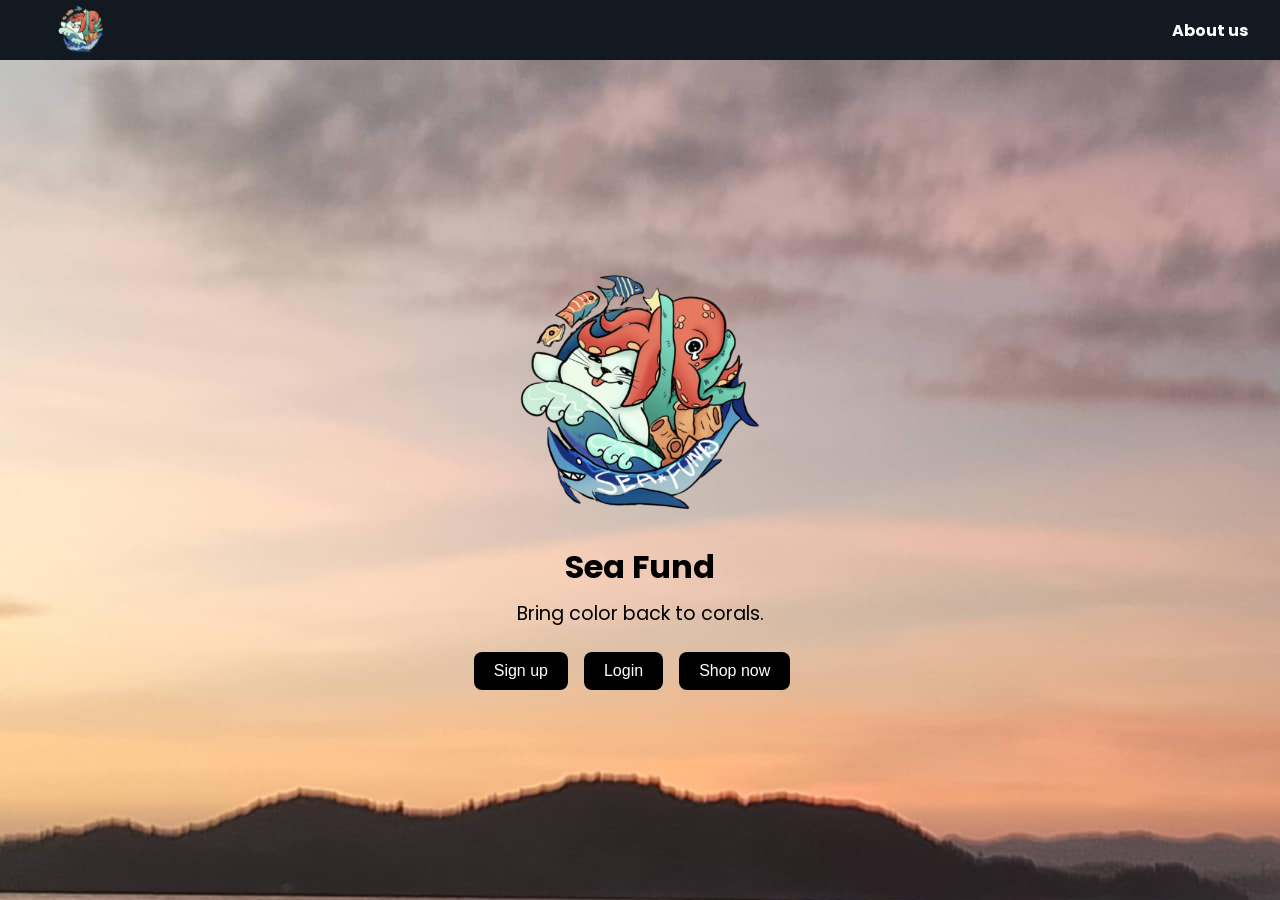
<file: index.html>
<!DOCTYPE html>
<html lang="en">
<head>
  <meta charset="UTF-8">
  <meta name="viewport" content="width=device-width, initial-scale=1.0">
  <!--Google Font-->
  <link href="https://fonts.googleapis.com/css2?family=Poppins:ital,wght@0,100;0,200;0,300;0,400;0,500;0,600;0,700;0,800;0,900;1,100;1,200;1,300;1,400;1,500;1,600;1,700;1,800;1,900&display=swap" rel="stylesheet">
  <!--Stylesheet-->
  <link rel="stylesheet" href="general.css">
  <link rel="stylesheet" href="index.css">
  <title>Sea Fund</title>
</head>
<body>
  <!--Header-->
  <div class="seafund-header">
    <div class="seafund-header-left-section">
      <a href="index.html" class="header-link">
        <img src="images/logo-1.png">
      </a>
    </div>

    <div class="seafund-header-right-section">
      <a class="about-us-link header-link" href="Developers_AboutUs.html">
        <div class="about-us">About us</div>
      </a>
    </div>
  </div>

  <!--Logo-->
  <div class="main">
    <div class="logo">
      <img src="images/logo-1.png">
    </div>

    <div class="title">
      <h2>Sea Fund</h2>
    </div>

    <div class="description">
      Bring color back to corals.
    </div>

    <div class="buttons">
      <button class="admin-login">
        <a href="admin-login.html">
        Sign up
        </a>
      </button>

      <button class="admin-login">
        <a href="log-in.html">
        Login
        </a>
      </button>

      <button class="Shop">
        <a class="shop-button" href="shop.html">
        Shop now
      </button>
        </a>
    </div>
  </div>

</body>
</html>
</file>
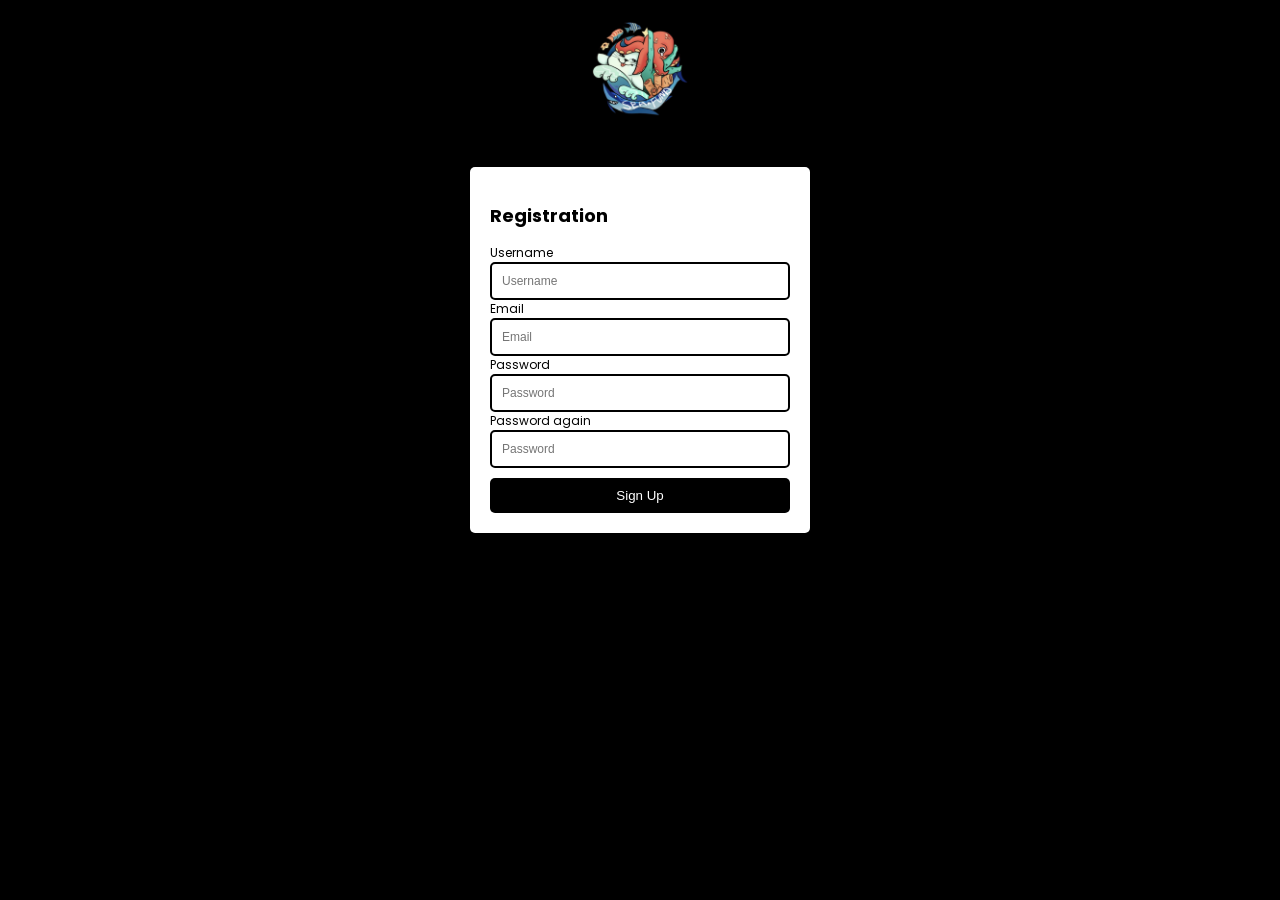
<file: admin-login.html>
<!DOCTYPE html>
<html lang="en">
<head>
  <meta charset="UTF-8">
  <meta name="viewport" content="width=device-width, initial-scale=1.0">
  <link href="https://fonts.googleapis.com/css2?family=Poppins:ital,wght@0,100;0,200;0,300;0,400;0,500;0,600;0,700;0,800;0,900;1,100;1,200;1,300;1,400;1,500;1,600;1,700;1,800;1,900&display=swap" rel="stylesheet">
  <title>Sea Fund Sign in</title>
  <link rel="stylesheet" href="adminlogin.css">
  <script defer src="javascript/login.js"></script>
</head>
<body>
  <div class="logo-icon">
    <img src="images/logo-1.png">
  </div>
  <div class="container">
    <form id="form" class="form" action="index.html">
      <h2>Registration</h2>
      <div class="input">
        <label for="username">Username</label>
        <input id="username" name="username" type="text" placeholder="Username">
        <div class="error"></div>
      </div>
      <div class="input">
        <label for="email">Email</label>
        <input id="email" name="email" type="email" placeholder="Email">
        <div class="error"></div>
      </div>
      <div class="input">
        <label for="password">Password</label>
        <input id="password" name="password" type="password" placeholder="Password">
        <div class="error"></div>
      </div>
      <div class="input">
        <label for="password2">Password again</label>
        <input id="password2" name="password2" type="password" placeholder="Password">
        <div class="error"></div>
      </div>
      <button type="submit">Sign Up</button>
    </form>
  </div>
</body>
</html>
</file>
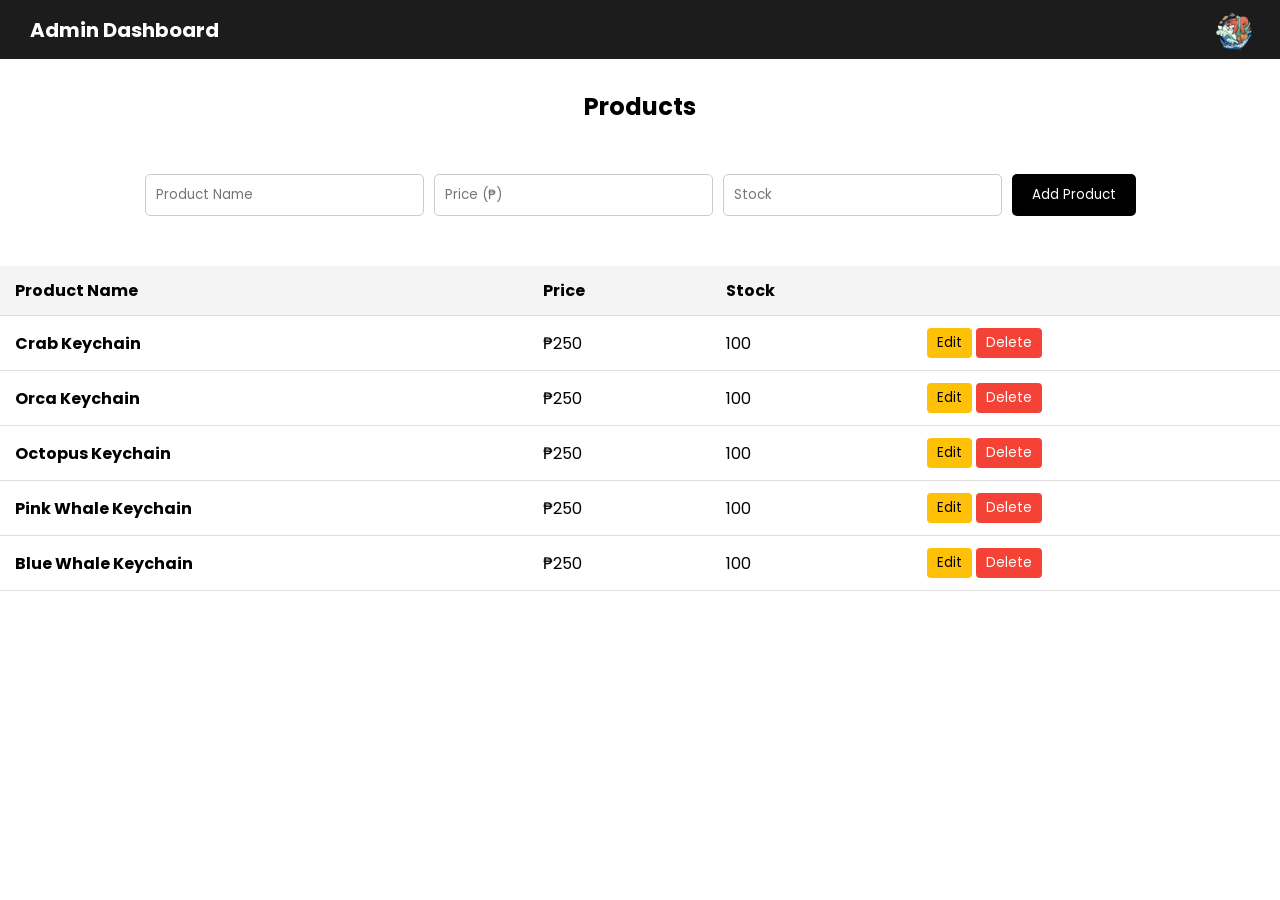
<file: adminproduct.html>
<!DOCTYPE html>
<html lang="en">
<head>
  <meta charset="UTF-8" />
  <meta name="viewport" content="width=device-width, initial-scale=1.0" />
  <title>Admin - Manage Products</title>
  <link href="https://fonts.googleapis.com/css2?family=Poppins:wght@400;600;700&display=swap" rel="stylesheet">
  <link rel="stylesheet" href="adminproduct.css">
</head>
<body>
  <header>
    <h1>Admin Dashboard</h1>
    <div class="profile-menu" onclick="toggleDropdown()">
      <div class="profile-pic">
        <img src="images/logo-1.png">
      </div>
      <div class="dropdown" id="dropdown-menu">
        <a href="shop.html">Go to Shop</a>
        <a href="index.html" onclick="confirmLogout()">Log Out</a>
      </div>
    </div>
  </header>

  <h2>Products</h2>

  <form id="newProductForm">
    <input type="text" id="newProductName" placeholder="Product Name" required />
    <input type="number" id="newProductPrice" placeholder="Price (₱)" required />
    <input type="number" id="newProductStock" placeholder="Stock" required />
    <button type="submit">Add Product</button>
  </form>

  <table class="product-table">
    <thead>
      <tr>
        <th>Product Name</th>
        <th>Price</th>
        <th>Stock</th>
        <th></th>
      </tr>
    </thead>
    <tbody id="product-list"></tbody>
  </table>

  <script>
    const defaultProducts = [
      { name: "Crab Keychain", price: 250, quantity: 100 },
      { name: "Orca Keychain", price: 250, quantity: 100 },
      { name: "Octopus Keychain", price: 250, quantity: 100 },
      { name: "Pink Whale Keychain", price: 250, quantity: 100 },
      { name: "Blue Whale Keychain", price: 250, quantity: 100 },
    ];

    let products = JSON.parse(localStorage.getItem('products')) || defaultProducts;

    const productList = document.getElementById('product-list');

    function saveProducts() {
      localStorage.setItem('products', JSON.stringify(products));
    }

    function renderProducts() {
      productList.innerHTML = '';

      products.forEach((product, index) => {
        const row = document.createElement('tr');
        row.innerHTML = `
          <td><strong>${product.name}</strong></td>
          <td>₱${product.price}</td>
          <td>${product.quantity}</td>
          <td>
            <button class="edit-btn" onclick="editProduct(${index})">Edit</button>
            <button class="delete-btn" onclick="deleteProduct(${index})">Delete</button>
          </td>
        `;
        productList.appendChild(row);
      });
    }

    function deleteProduct(index) {
      if (confirm(`Delete "${products[index].name}"?`)) {
        products.splice(index, 1);
        saveProducts();
        renderProducts();
      }
    }

    function editProduct(index) {
      const product = products[index];
      const newName = prompt("Edit product name:", product.name);
      if (newName === null) return;

      const newPrice = parseFloat(prompt("Edit product price (₱):", product.price));
      if (isNaN(newPrice)) return alert("Invalid price!");

      const newQuantity = parseInt(prompt("Edit stock quantity:", product.quantity));
      if (isNaN(newQuantity)) return alert("Invalid quantity!");

      products[index] = {
        name: newName.trim() || product.name,
        price: newPrice,
        quantity: newQuantity
      };

      saveProducts();
      renderProducts();
    }

    document.addEventListener("DOMContentLoaded", function () {
      renderProducts();

      const form = document.getElementById("newProductForm");
      form.addEventListener("submit", function (e) {
        e.preventDefault();

        const name = document.getElementById("newProductName").value.trim();
        const price = parseFloat(document.getElementById("newProductPrice").value);
        const quantity = parseInt(document.getElementById("newProductStock").value);

        if (!name || isNaN(price) || isNaN(quantity)) {
          alert("Please fill in all fields correctly.");
          return;
        }

        products.push({ name, price, quantity });
        saveProducts();
        renderProducts();
        form.reset();
      });
    });

    function toggleDropdown() {
      const dropdown = document.getElementById("dropdown-menu");
      dropdown.style.display = dropdown.style.display === "block" ? "none" : "block";
    }

    function confirmLogout() {
      const confirmed = confirm("Are you sure you want to log out?");
      if (confirmed) {
        window.location.href = "login.html";
      }
    }

    window.addEventListener("click", function (e) {
      const profile = document.querySelector(".profile-menu");
      if (!profile.contains(e.target)) {
        document.getElementById("dropdown-menu").style.display = "none";
      }
    });
  </script>
</body>
</html>
</file>
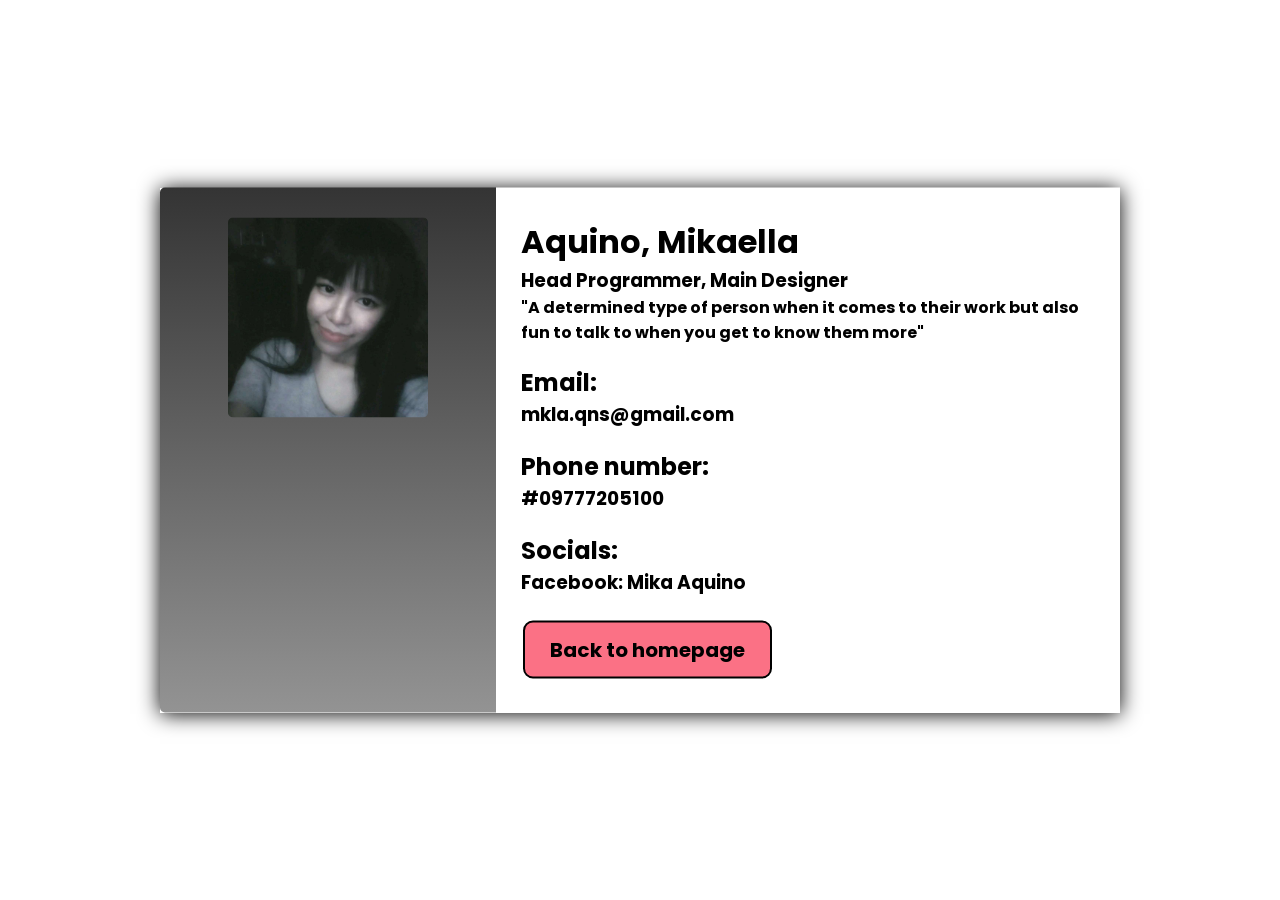
<file: Aquino_member1.html>
<!DOCTYPE html>
<html lang="en">
    <head>
        <meta charset="UTF-8">
        <meta name="viewport" content="width=device-width, initial-scale=1.0">
        <!--Google Font-->
        <link href="https://fonts.googleapis.com/css2?family=Poppins:ital,wght@0,100;0,200;0,300;0,400;0,500;0,600;0,700;0,800;0,900;1,100;1,200;1,300;1,400;1,500;1,600;1,700;1,800;1,900&display=swap" rel="stylesheet">
        <!--Stylesheet-->
        <link rel="stylesheet" href="aboutus.css">
        <title>
            Sea funder Austria
        </title>
    </head>
    <body style="background-color: #ffffff">
        <div class="container">
            <div class="left">
            <img src="images/mikaaquino.jpg" alt="Austria" width="200">
            </div>
            <div class="right">
                <div class="info">
                    <h1>Aquino, Mikaella</h1>
                    <h3>Head Programmer, Main Designer</h3>
                    <h4>"A determined type of person when it comes to their work but also fun to talk to when you get to know them more"</h4>
                </div>
                   
                    <div class="data">
                        <h2>Email:</h2>
                        <h3>mkla.qns@gmail.com</h3>
                    </div>
                    <div class="data">
                        <h2>Phone number:</h2>
                        <h3>#09777205100</h3>
                    </div>
                    <div class="data">
                        <h2>Socials:</h2>
                        <h3>Facebook: Mika Aquino</h3>
                    </div>
                    <button class="button" onclick="window.location.href='Developers_AboutUs.html'">
                    <h4> Back to homepage</h4>
                    </button>
                </div>
            </div>
        </div>

    </body>
</html>
</file>
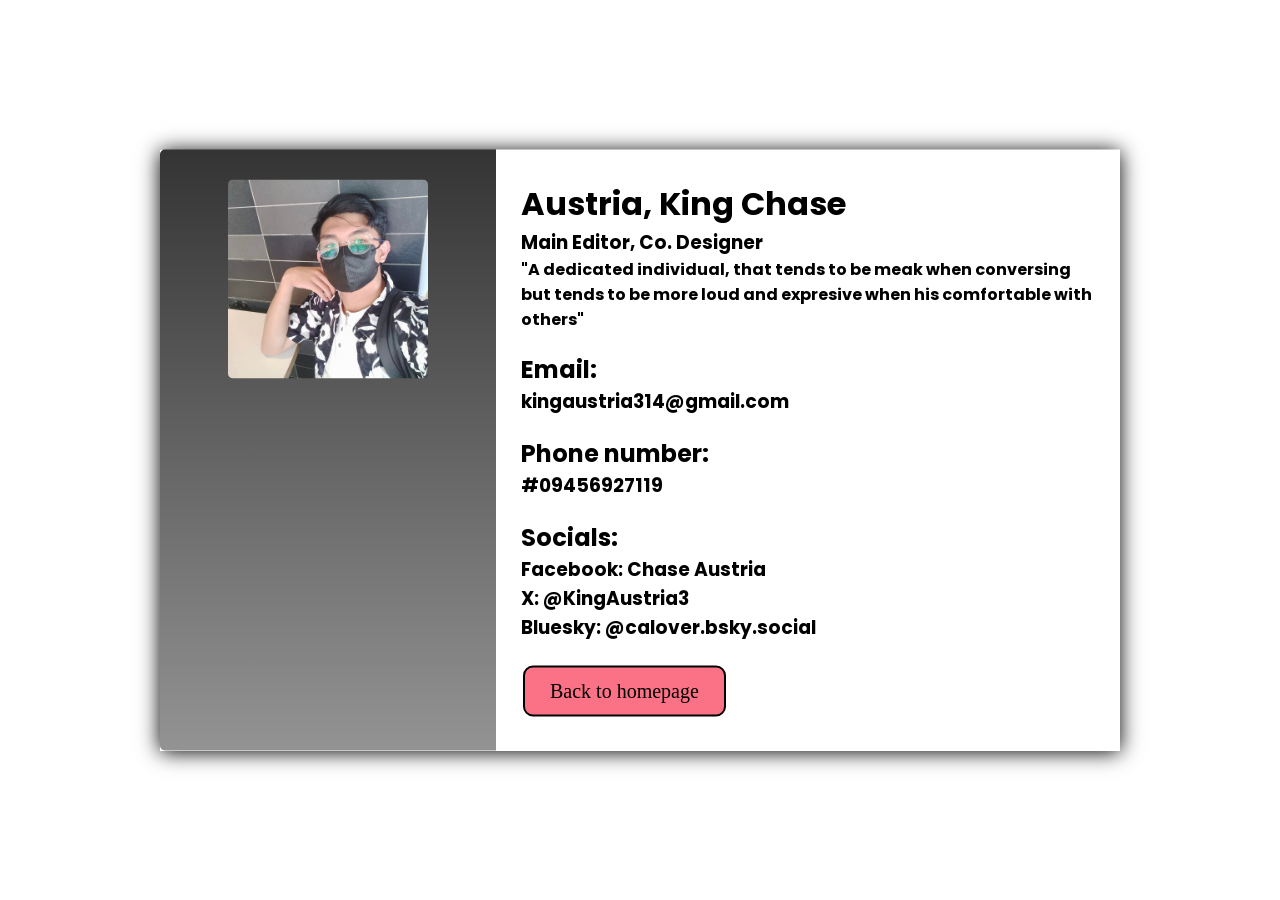
<file: Austria_member2.html>
<!DOCTYPE html>
<html lang="en">
    <head>
        <meta charset="UTF-8">
        <meta name="viewport" content="width=device-width, initial-scale=1.0">
        <!--Google Font-->
        <link href="https://fonts.googleapis.com/css2?family=Poppins:ital,wght@0,100;0,200;0,300;0,400;0,500;0,600;0,700;0,800;0,900;1,100;1,200;1,300;1,400;1,500;1,600;1,700;1,800;1,900&display=swap" rel="stylesheet">
        <!--Stylesheet-->
        <link rel="stylesheet" href="aboutus.css">
        <title>
            Sea funder Austria
        </title>
    </head>
    <body style="background-color: #ffffff">
        <div class="container">
            <div class="left">
            <img src="images/kingaustria.jpg" alt="Austria" width="200">
            </div>
            <div class="right">
                <div class="info">
                    <h1>Austria, King Chase</h1>
                    <h3>Main Editor, Co. Designer</h3>
                    <h4>"A dedicated individual, that tends to be meak when conversing but tends to be more loud and expresive when his comfortable with others"</h4>
                </div>
                   
                    <div class="data">
                        <h2>Email:</h2>
                        <h3>kingaustria314@gmail.com</h3>
                    </div>
                    <div class="data">
                        <h2>Phone number:</h2>
                        <h3>#09456927119</h3>
                    </div>
                    <div class="data">
                        <h2>Socials:</h2>
                        <h3>Facebook: Chase Austria</h3>
                        <h3>X: @KingAustria3</h3>
                        <h3>Bluesky: @calover.bsky.social</h3>
                    </div>
                    <button class="button" onclick="window.location.href='Developers_AboutUs.html'">
                    Back to homepage
                    </button>
                </div>
            </div>
        </div>

    </body>
</html>
</file>
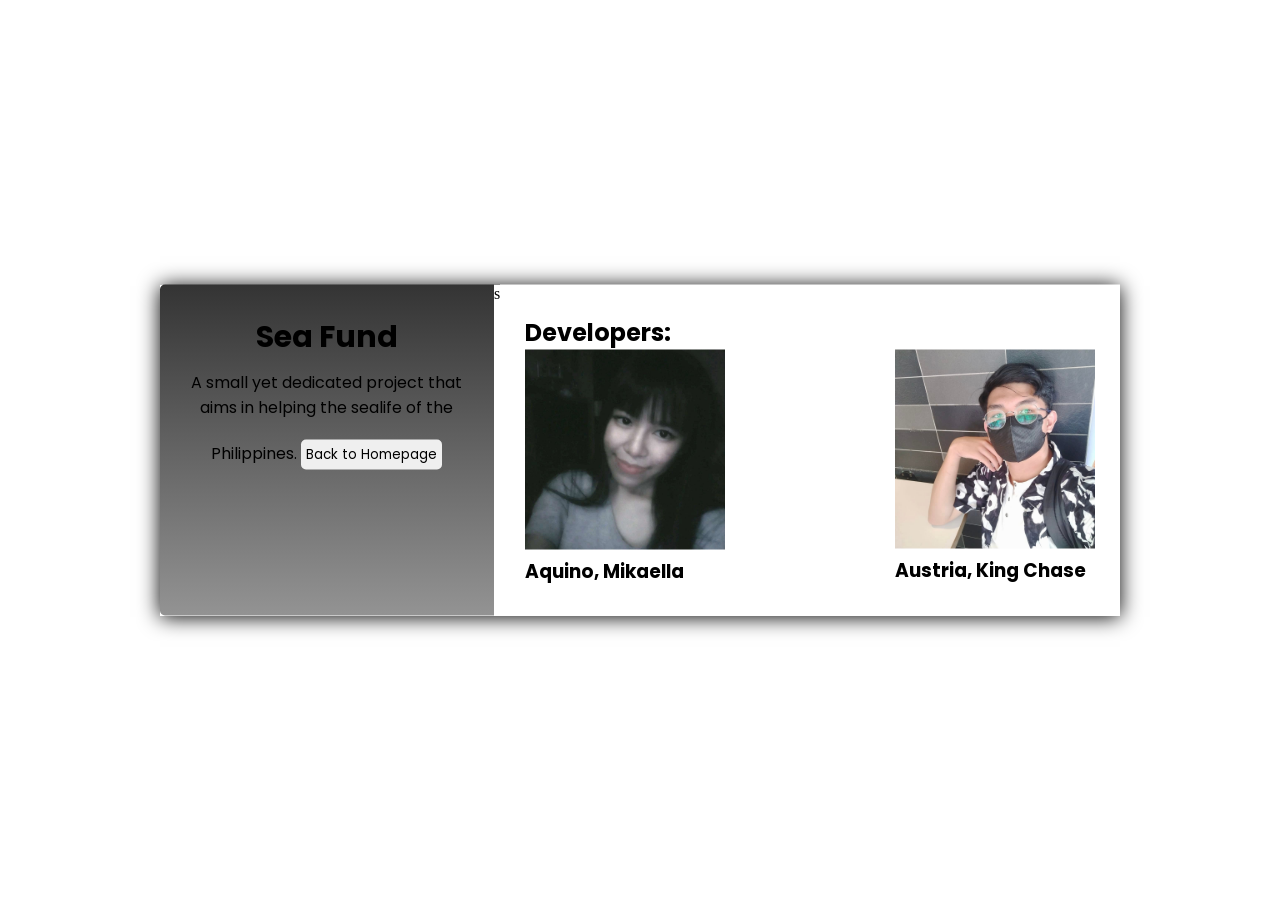
<file: Developers_AboutUs.html>
<!DOCTYPE html>
<html lang="en">
    <head>
        <meta charset="UTF-8">
        <meta name="viewport" content="width=device-width, initial-scale=1.0">
        <!--Google Font-->
        <link href="https://fonts.googleapis.com/css2?family=Poppins:ital,wght@0,100;0,200;0,300;0,400;0,500;0,600;0,700;0,800;0,900;1,100;1,200;1,300;1,400;1,500;1,600;1,700;1,800;1,900&display=swap" rel="stylesheet">
        <!--Stylesheet-->
        <link rel="stylesheet" href="aboutus.css">
        <title>
            Who are the sea funders
        </title>
    </head>
    <body style="background-color: #ffffff">
        <div class="container">
            <div class="left">
            <h1>Sea Fund </h1>
            A small yet dedicated project that aims in helping the sealife of the Philippines.
            <button class="button" onclick="window.location.href='index.html'">Back to Homepage</button>
            </div>s
            <div class="right">
                    <h2>Developers:</h2>
                    <div class="row">
                        <div class="dev">
                    <img src="images/mikaaquino.jpg" alt="Aquino" width="200"; margin-right="30"; onclick="window.location.href='Aquino_member1.html'">
                    <h3>Aquino, Mikaella</h3>
                        </div>

                        <div class="dev">
                    <img src="images/kingaustria.jpg" alt="Austria" width="200"; margin-right="30"; onclick="window.location.href='Austria_member2.html'">
                    <h3>Austria, King Chase</h3>
                        </div>

                    </div>
                </div>
            </div>
    </body>

</html>
</file>
<file: general.css>
body {
  font-family: "Poppins", sans-serif;
  color: rgb(0, 0, 0);
  margin: 0;
}

p {
  margin: 0;
}

button {
  cursor: pointer;
}

select {
  cursor: pointer;
}

input, select, button {
  font-family: Roboto, Arial;
}

.button-primary {
  color: rgb(255, 255, 255);
  background-color: rgb(0, 0, 0);
  border: 1px solid rgb(0, 0, 0);
  border-radius: 8px;
  cursor: pointer;
  box-shadow: 0 2px 5px rgba(213, 217, 217, 0.5);
}

.button-primary:hover {
  background-color: rgb(30, 27, 84);
  border: 1px solid rgb(30, 27, 84);
}

.button-primary:active {
  background: rgb(30, 27, 84);
  border-color: rgb(30, 27, 84);
  box-shadow: none;
}

.button-secondary {
  color: rgb(33, 33, 33);
  background: white;
  border: 1px solid rgb(213, 217, 217);
  border-radius: 8px;
  cursor: pointer;
  box-shadow: 0 2px 5px rgba(213, 217, 217, 0.5);
}

.button-secondary:hover {
  background-color: rgb(247, 250, 250);
}

.button-secondary:active {
  background-color: rgb(237, 253, 255);
  box-shadow: none;
}

.text-limit {
  display: -webkit-box;
  -webkit-line-clamp: 2;
  -webkit-box-orient: vertical;
  overflow: hidden;
}

.link-primary {
  color: rgb(1, 124, 182);
  cursor: pointer;
}

.link-primary:hover {
  color: rgb(30, 27, 84);
}

select {
  color: rgb(33, 33, 33);
  background-color: rgb(240, 240, 240);
  border: 1px solid rgb(213, 217, 217);
  border-radius: 8px;
  padding: 3px 5px;
  font-size: 15px;
  cursor: pointer;
  box-shadow: 0 2px 5px rgba(213, 217, 217, 0.5);
}

select:focus,
input:focus {
  outline: 2px solid rgb(30, 27, 84);
}
</file>
<file: index.css>
/*.seafund-header {
  background-color: rgb(19, 25, 33);
  color: white;
  padding-left: 40px;
  padding-right: 40px;

  display: flex;
  align-items: center;
  justify-content: space-between;

  position: fixed;
  top: 0;
  left: 0;
  right: 0;
  height: 60px;
}

.seafund-header h2 {
  color: white;
}

.seafund-header-left-section {
  width: 180px;
}

.seafund-header-left-section img {
  width: 50px;
  margin-top: 6px;
  margin-left: 10px;
}


@media (max-width: 800px) {
  .seafund-header-left-section {
    width: unset;
  }
}

.header-link {
  display: inline-block;
  padding: 6px;
  border-radius: 2px;
  cursor: pointer;
  text-decoration: none;
  border: 1px solid rgba(0, 0, 0, 0);
}

.header-link:hover {
  border: 1px solid white;
}

.seafund-header-right-section {
  width: 180px;
  flex-shrink: 0;
  display: flex;
  justify-content: end;
  align-items: center;
  margin-top: 5px;
}

.about-us-link {
  color: white;
}

.about-us {
  font-size: 20px;
  font-weight: 700;
}

.cart-link {
  color: white;
  display: flex;
  align-items: center;
  position: relative;
  margin-left: 10px;
}

.cart-text {
  margin-top: 0;
  font-size: 20px;
  font-weight: 700;
}

.cart-quantity {
  color: rgb(255, 255, 255);
  font-size: 16px;
  font-weight: 700;

  position: absolute;
  top: 5px;
  left: 55px;
  
  width: 26px;
  text-align: center;
}

.main img {
  text-align: center;
}*/

* {
  box-sizing: border-box;
  margin: 0;
  padding: 0;
}

body {
  font-family: 'Poppins', sans-serif;
  min-height: 100vh;
  display: flex;
  flex-direction: column;
  background-image: url("images/seabg.jpg");
  background-position: center-top;
}

/* Header styles (optional refinement) */
.seafund-header {
  background-color: rgb(19, 25, 33);
  color: white;
  display: flex;
  justify-content: space-between;
  align-items: center;
  padding: 1rem 2rem;
  height: 60px;
}

.seafund-header img {
  height: 50px;
  margin-top: 6px;
  margin-left: 25px;
}

.header-link {
  text-decoration: none;
  color: white;
}

.about-us {
  font-weight: bold;
}

/* Main content styles */
.main {
  flex: 1;
  display: flex;
  flex-direction: column;
  align-items: center;
  justify-content: center;
  padding: 2rem;
  text-align: center;
}

/* Make logo image responsive */
.logo img {
  max-width: 100%;
  height: auto;
  width: 250px;
}

/* Typography */
.title h2 {
  font-size: 2rem;
  margin: 1rem 0 0.5rem 0;
}

.description {
  font-size: 1.2rem;
  margin-bottom: 1.5rem;
}

/* Buttons */
.buttons {
  display: flex;
  gap: 1rem;
  flex-wrap: wrap;
}

button {
  padding: 10px 20px;
  font-size: 1rem;
  background-color: #000000;
  color: white;
  border: none;
  border-radius: 8px;
  cursor: pointer;
  transition: background-color 0.3s ease;
}

.buttons a {
  text-decoration: none;
  color: white;
}
button:hover {
  background-color: #0c2d48;
}

/* Responsive tweaks */
@media (max-width: 600px) {
  .title h2 {
    font-size: 1.5rem;
  }

  .description {
    font-size: 1rem;
  }

  .buttons {
    flex-direction: column;
    align-items: center;
  }

  button {
    width: 100%;
    max-width: 250px;
  }
}

.shop-button {
  text-decoration: none;
  color: white;
}
</file>
<file: adminlogin.css>
body {
  background-color: black;
  font-family: "Poppins", sans-serif;
}

.logo-icon {
  text-align: center;
  margin: 20px;
  margin-bottom: -140px;
}

.logo-icon img {
  width: 100px;
}

.form {
  width: 300px;
  margin: 20vh auto 0 auto;
  padding: 20px;
  background-color: white;
  border-radius: 5px;
  font-size: 12px;
}

.form h1 {
  color: black;
  text-align: center;
}

.form button {
  padding: 10px;
  margin-top: 10px;
  width: 100%;
  color: rgb(255, 255, 255);
  background-color: black;
  border: none;
  border-radius: 5px;
}

.input {
  display: flex;
  flex-direction: column;
}

.input input {
  border: 2px solid black;
  border-radius: 5px;
  display: block;
  font-size: 12px;
  padding: 10px;
  width: 92%;
}

.input input:focus {
  outline: 0;
}

.input.success input {
  border-color: rgb(77, 225, 77);
}

.input.error input {
  border-color: rgb(225, 77, 77);
}
</file>
<file: adminproduct.css>
* {
  box-sizing: border-box;
  margin: 0;
  padding: 0;
  font-family: 'Poppins', sans-serif;
}

body {
  background: #fff;
  color: #000;
  padding: 0;
}

header {
  background: #1c1c1c;
  color: #fff;
  padding: 12px 10px;
  padding-left: 30px;
  padding-right: 30px;
  display: flex;
  justify-content: space-between;
  align-items: center;
}

header h1 {
  font-size: 20px;
}

.profile-menu {
  position: relative;
  cursor: pointer;
}

.profile-pic {
  width: 35px;
  height: 35px;
}

.profile-pic img {
  width: 40px;
}

.dropdown {
  display: none;
  position: absolute;
  top: 45px;
  right: 0;
  background: #fff;
  border: 1px solid #ddd;
  width: 150px;
  box-shadow: 0 4px 8px rgba(0,0,0,0.1);
  z-index: 999;
}

.dropdown a {
  display: block;
  padding: 10px;
  color: #000;
  text-decoration: none;
}

.dropdown a:hover {
  background: #f0f0f0;
}

h2 {
  margin: 30px 0 10px;
  text-align: center;
}

form {
  display: flex;
  gap: 10px;
  margin: 50px 0;
  flex-wrap: wrap;
  justify-content: center;
}

form input {
  padding: 10px;
  border: 1px solid #ccc;
  border-radius: 5px;
}

form button {
  padding: 10px 20px;
  background: #000000;
  color: #fff;
  border: none;
  border-radius: 5px;
  cursor: pointer;
}

.product-table {
  width: 100%;
  border-collapse: collapse;
  margin-top: 20px;
}

.product-table th,
.product-table td {
  padding: 12px 15px;
  border-bottom: 1px solid #ddd;
  text-align: left;
}

.product-table th {
  background-color: #f4f4f4;
}

.edit-btn, .delete-btn {
  padding: 5px 10px;
  border: none;
  border-radius: 4px;
  cursor: pointer;
}

.edit-btn {
  background-color: #ffc107;
  color: #000;
}

.delete-btn {
  background-color: #f44336;
  color: #fff;
}
</file>
<file: aboutus.css>
*{
    margin: 0;
    padding:0 ;
    box-sizing: border-box;
    font-family: "Poppins", sans-serif;
}


.container{
    position: absolute;
    top: 50%;
    left: 50%;
    transform:translate(-50%, -50%);
    font-family:Georgia, 'Times New Roman', Times, serif;
    width: 75%;
    display: flex;
    box-shadow: 0 1px 20px 0 rgb(0, 0, 0);
}

.container .left{
    width: 35%;
    background:linear-gradient(#343434,#939393);
    padding: 30px 25px;
    border-top-left-radius: 5px;
    border-bottom-left-radius: 5px;
    text-align: center;
    justify-content: center;
}
.container .left h1{
    font-size: 30px;
    border-radius: 5px;
    margin-bottom: 10px;
  }

.container .left img{
    border-radius: 5px;
    margin-bottom: 10px;
  }
  
.container .right{
    width: 65%;
    background: white;
    padding: 30px 25px;
}

.container .left button {
  border-radius: 5px;
  padding: 5px;
  margin-top: 20px;
  border: none;
  cursor: pointer;
}

.right .row {
    display: flex;
    justify-content: space-between;
    gap: 20px;
  }
  
.right .dev{
    align-items: center;
}

  
.dev img:hover {
    transition: 0.3s ease;
    filter: brightness(70%);
}


.container .right .info, .container .right .data,  .container .right .projects{
    margin-bottom: 20px;
  }



 .right .button {
    padding: 12px 25px;
    background-color: #fb7185;
    color: black;
    text-align: center;
    margin: 4px 2px;
    cursor: pointer;
    font-family:Georgia, 'Times New Roman', Times, serif;
    font-size: 20px;
    border-radius: 10px;
    border:2px solid black;
  }
</file>
